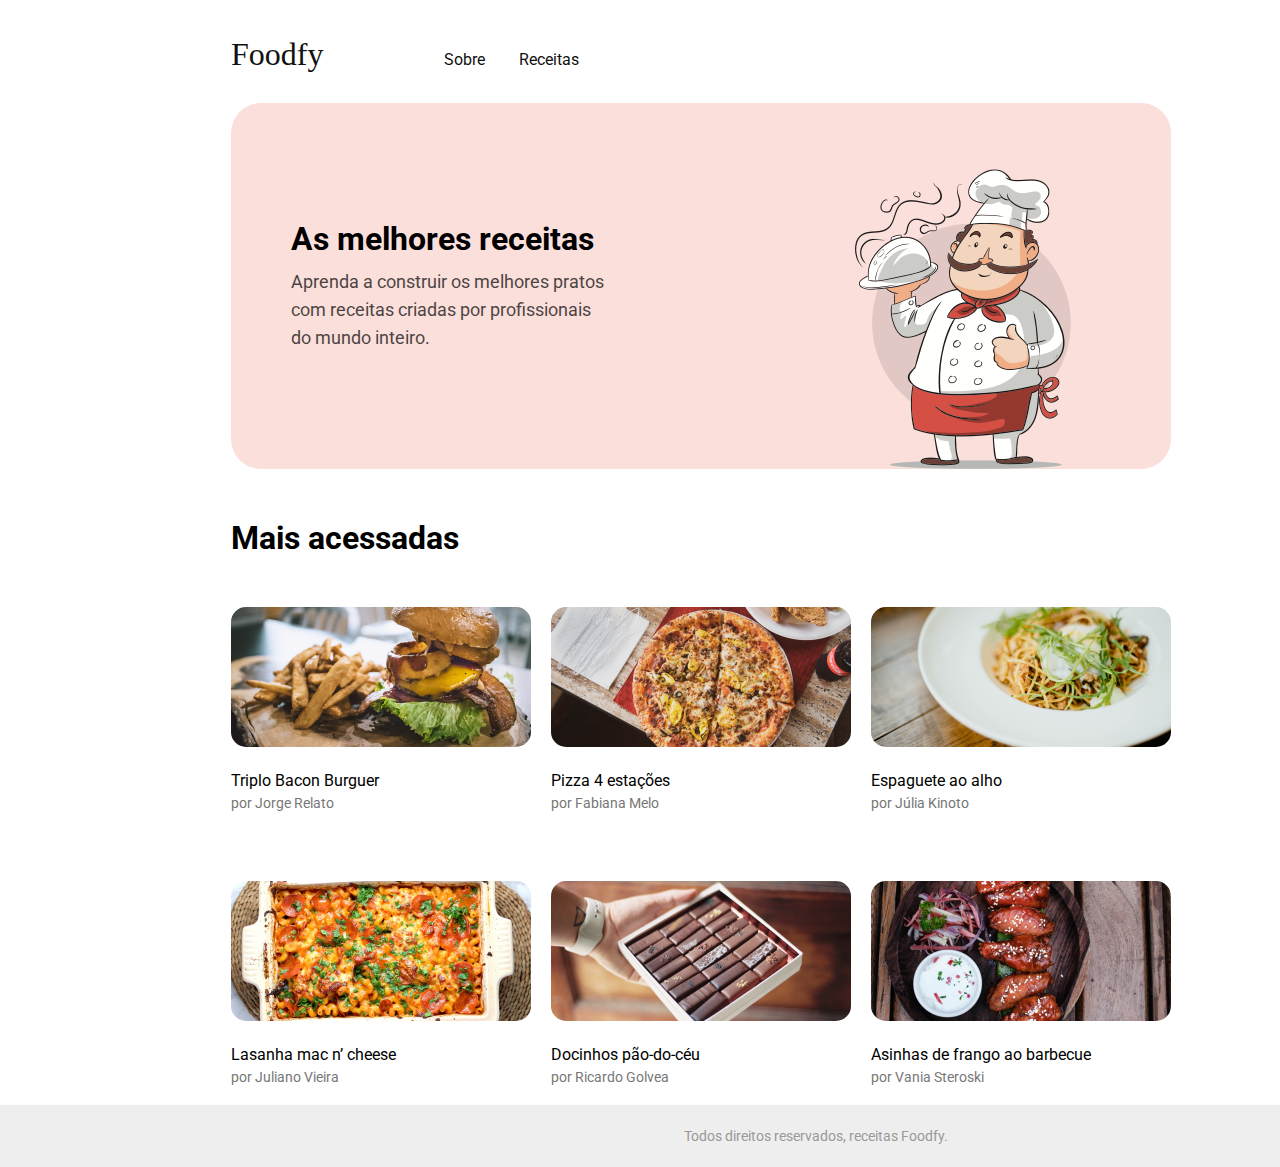
<file: index.html>
<!DOCTYPE html>

<html>

    <head>
        <title>Foodfy</title>
        <link rel="stylesheet" href="style.css">
    </head>

    <body>
        <header>
                <a href="/index.html">Foodfy </a>
                <a href="/sobre.html">Sobre</a>
                <a href="/receitas.html">Receitas</a>
            </div>
        </header>
        
        
        <div id='wrapper'>
            <h1>As melhores receitas</h1>
            <h2>Aprenda a construir os melhores pratos
                com receitas criadas por profissionais
                do mundo inteiro.
            </h2>
            <img src="assets/chef.png" alt="chef">
        </div>

        <h1>Mais acessadas</h1>
        <section class="cards">
            <div class="card" id = "">
                <div class="card_image-conteiner">
                    <img src="assets/burger.png" alt="Triplo Bacon Burguer"/>
                </div>
                <div class="card__content">
                    <p>Triplo Bacon Burguer</p>
                </div>
                <div class="card__info">
                    <p>por Jorge Relato</p>
                    <p class="card__link"><a href="" target="_blank"></a></p>
                </div>
            </div>
            
            <div class="card" id = "">
                <div class="card_image-conteiner">
                    <img src="assets/pizza.png" alt="Triplo Bacon Burguer"/>
                </div>
                <div class="card__content">
                    <p>Pizza 4 estações</p>
                </div>
                <div class="card__info">
                    <p>por Fabiana Melo</p>
                    <p class="card__link"><a href="" target="_blank"></a></p>
                </div>
            </div>
            <div class="card" id = "">
                <div class="card_image-conteiner">
                    <img src="assets/espaguete.png" alt="Triplo Bacon Burguer"/>
                </div>
                <div class="card__content">
                    <p>Espaguete ao alho</p>
                </div>
                <div class="card__info">
                    <p>por Júlia Kinoto</p>
                    <p class="card__link"><a href="" target="_blank"></a></p>
                </div>
            </div>
            <div class="card" id = "">
                <div class="card_image-conteiner">
                    <img src="assets/lasanha.png" alt="Triplo Bacon Burguer"/>
                </div>
                <div class="card__content">
                    <p>Lasanha mac n’ cheese</p>
                </div>
                <div class="card__info">
                    <p>por Juliano Vieira</p>
                    <p class="card__link"><a href="" target="_blank"></a></p>
                </div>
            </div>
            <div class="card" id = "">
                <div class="card_image-conteiner">
                    <img src="assets/doce.png" alt="Docinhos pão-do-céu"/>
                </div>
                <div class="card__content">
                    <p>Docinhos pão-do-céu</p>
                </div>
                <div class="card__info">
                    <p>por Ricardo Golvea</p>
                    <p class="card__link"><a href="" target="_blank"></a></p>
                </div>
            </div>
            <div class="card" id = "">
                <div class="card_image-conteiner">
                    <img src="assets/asinhas.png" alt="Asinhas de frango ao barbecue"/>
                </div>
                <div class="card__content">
                    <p>Asinhas de frango ao barbecue</p>
                </div>
                <div class="card__info">
                    <p>por Vania Steroski</p>
                    <p class="card__link"><a href="" target="_blank"></a></p>
                </div>
            </div>
        </section>

        <footer>
            <div class="footer">
                <h1>Todos direitos reservados, receitas Foodfy.</h1>
            </div>
    </body>

    </html>
</file>
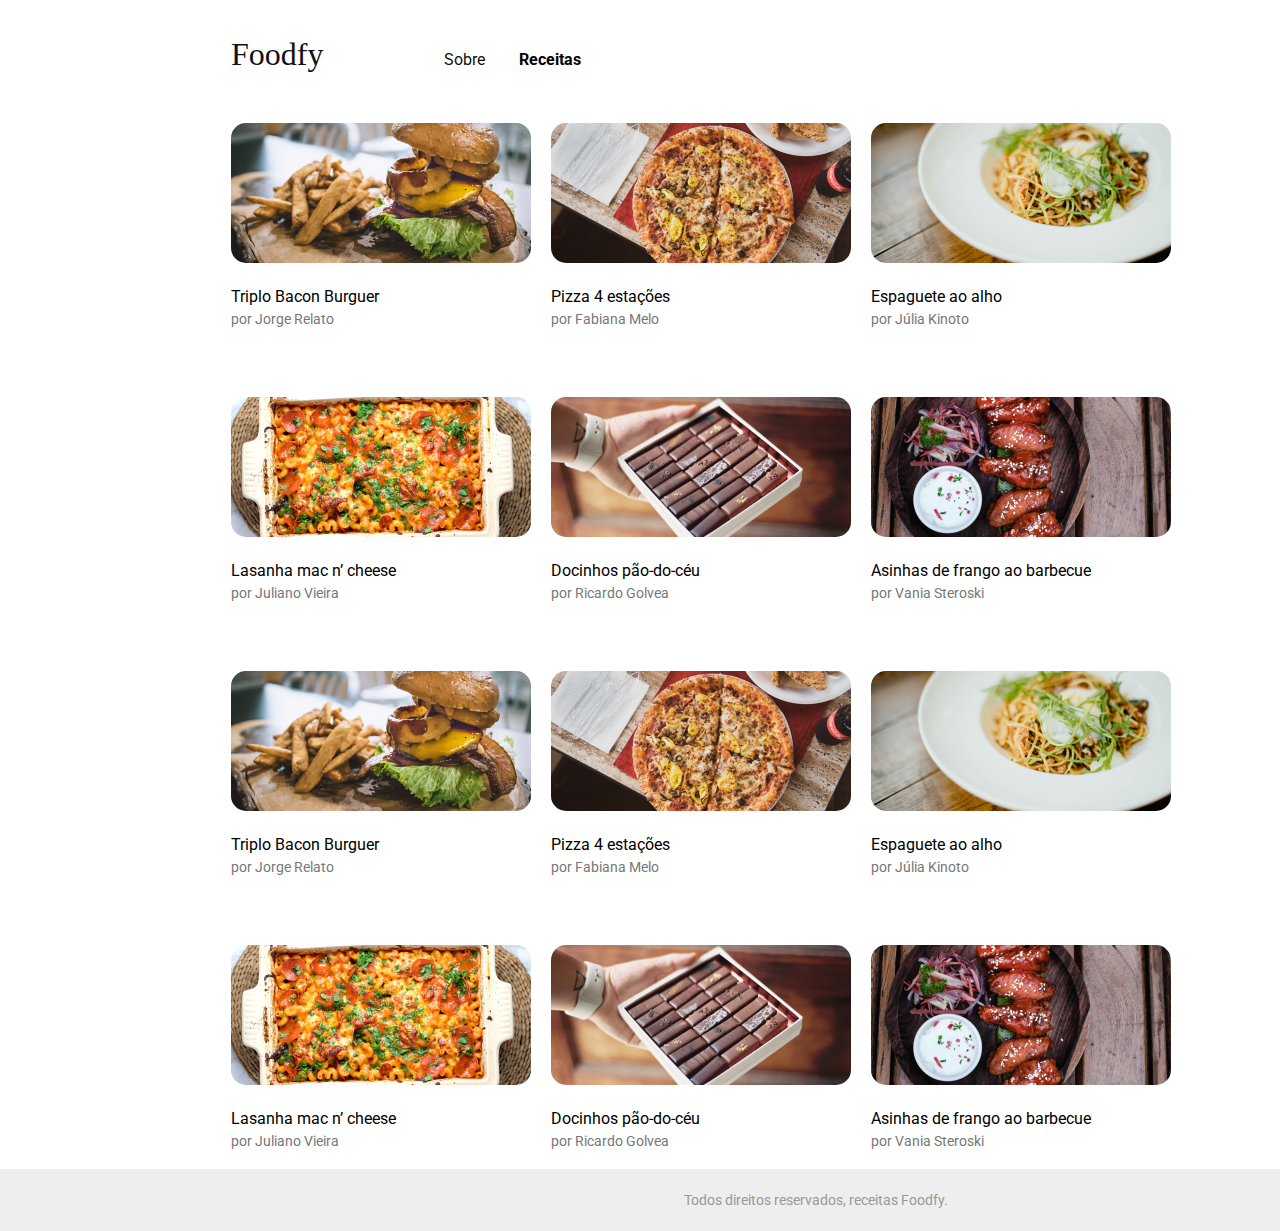
<file: receitas.html>
<!DOCTYPE html>

<html>

    <head>
        <title>Sobre o Foodfy</title>
        <link rel="stylesheet" href="style.css">
    </head>

    <body>
        <header>
                <a href="/index.html">Foodfy </a>
                <a href="/sobre.html">Sobre</a>
                <a3 href="/receitas.html">Receitas</a3>
            </div>
        </header>
        
        <section class="cards" id="burguer">
            <div class="card">
                <div class="card_image-conteiner">
                    <img src="assets/burger.png" alt="Triplo Bacon Burguer"/>
                </div>
                <div class="card__content">
                    <p>Triplo Bacon Burguer</p>
                </div>
                <div class="card__info">
                    <p>por Jorge Relato</p>
                    <p class="card__link"><a href="home/george/Área de Trabalho/rocketseat/Bootcamp/bootcamp-launchbase-desafios-02-master/layouts/assets" target="_blank"></a></p>
                </div>
            </div>
            
            <div class="card" id="pizza">
                <div class="card_image-conteiner">
                    <img src="assets/pizza.png" alt="Triplo Bacon Burguer"/>
                </div>
                <div class="card__content">
                    <p>Pizza 4 estações</p>
                </div>
                <div class="card__info">
                    <p>por Fabiana Melo</p>
                    <p class="card__link"><a href="" target="_blank"></a></p>
                </div>
            </div>
            <div class="card" id="espaguete">
                <div class="card_image-conteiner">
                    <img src="assets/espaguete.png" alt="Triplo Bacon Burguer"/>
                </div>
                <div class="card__content">
                    <p>Espaguete ao alho</p>
                </div>
                <div class="card__info">
                    <p>por Júlia Kinoto</p>
                    <p class="card__link"><a href="" target="_blank"></a></p>
                </div>
            </div>
            <div class="card" id="lasanha">
                <div class="card_image-conteiner">
                    <img src="assets/lasanha.png" alt="Triplo Bacon Burguer"/>
                </div>
                <div class="card__content">
                    <p>Lasanha mac n’ cheese</p>
                </div>
                <div class="card__info">
                    <p>por Juliano Vieira</p>
                    <p class="card__link"><a href="" target="_blank"></a></p>
                </div>
            </div>
            <div class="card" id="docinhos">
                <div class="card_image-conteiner">
                    <img src="assets/doce.png" alt="Docinhos pão-do-céu"/>
                </div>
                <div class="card__content">
                    <p>Docinhos pão-do-céu</p>
                </div>
                <div class="card__info">
                    <p>por Ricardo Golvea</p>
                    <p class="card__link"><a href="" target="_blank"></a></p>
                </div>
            </div>
            <div class="card" id="asinhas">
                <div class="card_image-conteiner">
                    <img src="assets/asinhas.png" alt="Asinhas de frango ao barbecue"/>
                </div>
                <div class="card__content">
                    <p>Asinhas de frango ao barbecue</p>
                </div>
                <div class="card__info">
                    <p>por Vania Steroski</p>
                    <p class="card__link"><a href="" target="_blank"></a></p>
                </div>
            </div>
            <div class="card" id="burguer">
                <div class="card_image-conteiner">
                    <img src="assets/burger.png" alt="Triplo Bacon Burguer"/>
                </div>
                <div class="card__content">
                    <p>Triplo Bacon Burguer</p>
                </div>
                <div class="card__info">
                    <p>por Jorge Relato</p>
                    <p class="card__link"><a href="" target="_blank"></a></p>
                </div>
            </div>
            
            <div class="card">
                <div class="card_image-conteiner">
                    <img src="assets/pizza.png" alt="Triplo Bacon Burguer"/>
                </div>
                <div class="card__content">
                    <p>Pizza 4 estações</p>
                </div>
                <div class="card__info">
                    <p>por Fabiana Melo</p>
                    <p class="card__link"><a href="" target="_blank"></a></p>
                </div>
            </div>
            <div class="card" id="espaguete">
                <div class="card_image-conteiner">
                    <img src="assets/espaguete.png" alt="Triplo Bacon Burguer"/>
                </div>
                <div class="card__content">
                    <p>Espaguete ao alho</p>
                </div>
                <div class="card__info">
                    <p>por Júlia Kinoto</p>
                    <p class="card__link"><a href="" target="_blank"></a></p>
                </div>
            </div>
            <div class="card" id="lasanha"> 
                <div class="card_image-conteiner">
                    <img src="assets/lasanha.png" alt="Triplo Bacon Burguer"/>
                </div>
                <div class="card__content">
                    <p>Lasanha mac n’ cheese</p>
                </div>
                <div class="card__info">
                    <p>por Juliano Vieira</p>
                    <p class="card__link"><a href="" target="_blank"></a></p>
                </div>
            </div>
            <div class="card" id="docinhos">
                <div class="card_image-conteiner">
                    <img src="assets/doce.png" alt="Docinhos pão-do-céu"/>
                </div>
                <div class="card__content">
                    <p>Docinhos pão-do-céu</p>
                </div>
                <div class="card__info">
                    <p>por Ricardo Golvea</p>
                    <p class="card__link"><a href="" target="_blank"></a></p>
                </div>
            </div>
            <div class="card" id="asinhas">
                <div class="card_image-conteiner">
                    <img src="assets/asinhas.png" alt="Asinhas de frango ao barbecue"/>
                </div>
                <div class="card__content">
                    <p>Asinhas de frango ao barbecue</p>
                </div>
                <div class="card__info">
                    <p>por Vania Steroski</p>
                    <p class="card__link"><a href="" target="_blank"></a></p>
                </div>
            </div>

        </section>

        <div class="modal-overlay">
            <div class="modal">
                <a class="close-modal">
                    <i class="close"><p> Fechar modal</p>
                    </i>
                </a>
            <div class="modal-content">
                <iframe src="" frameborder="0"></iframe>
            </div>
            </div>

        </div>

        
        <script src="scripts.js"></script>
        
        
        <footer>
            <div class="footer">
                <h1>Todos direitos reservados, receitas Foodfy.</h1>
            </div>
        </footer>
        
    </body>

    </html>
</file>
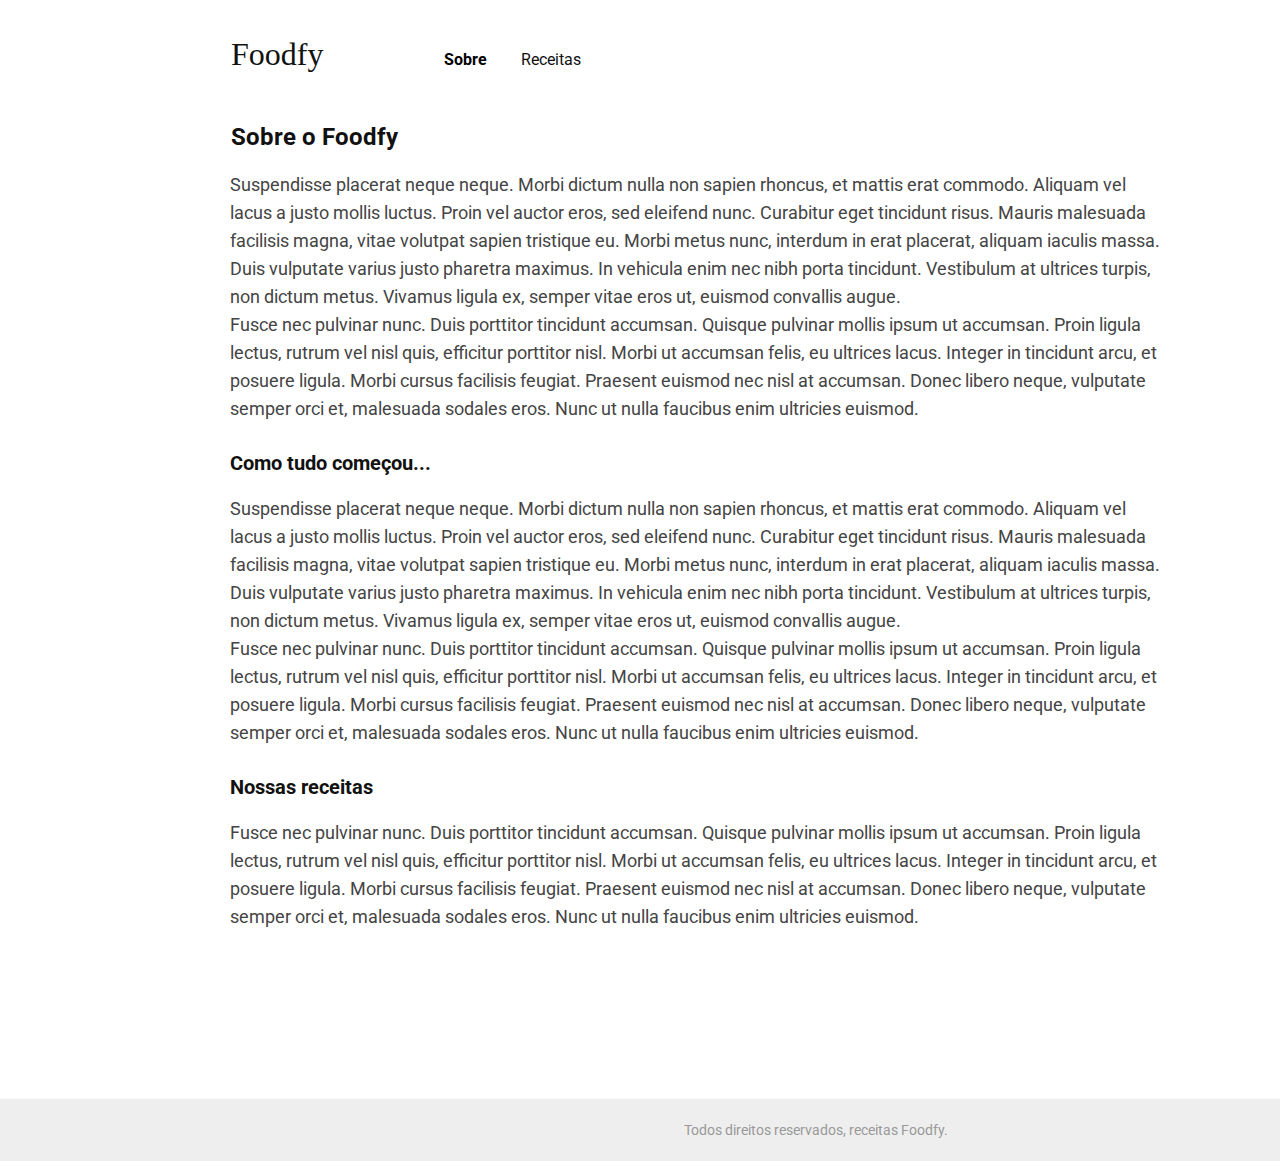
<file: sobre.html>
<!DOCTYPE html>

<html>

    <head>
        <title>Sobre o Foodfy</title>
        <link rel="stylesheet" href="style.css">
    </head>

    <body>
        <header>
                <a href="/index.html">Foodfy </a>
                <a2 href="/sobre.html">Sobre</a2>
                <a href="/receitas.html">Receitas</a>
            </div>
        </header>
        
        <div class="text">
            <h1>Sobre o Foodfy</h1>
            <p>Suspendisse placerat neque neque. Morbi dictum nulla non sapien rhoncus, et mattis erat commodo. Aliquam vel lacus a justo mollis luctus. Proin vel auctor eros, sed eleifend nunc. Curabitur eget tincidunt risus. Mauris malesuada facilisis magna, vitae volutpat sapien tristique eu. Morbi metus nunc, interdum in erat placerat, aliquam iaculis massa. Duis vulputate varius justo pharetra maximus. In vehicula enim nec nibh porta tincidunt. Vestibulum at ultrices turpis, non dictum metus. Vivamus ligula ex, semper vitae eros ut, euismod convallis augue.<br>

                Fusce nec pulvinar nunc. Duis porttitor tincidunt accumsan. Quisque pulvinar mollis ipsum ut accumsan. Proin ligula lectus, rutrum vel nisl quis, efficitur porttitor nisl. Morbi ut accumsan felis, eu ultrices lacus. Integer in tincidunt arcu, et posuere ligula. Morbi cursus facilisis feugiat. Praesent euismod nec nisl at accumsan. Donec libero neque, vulputate semper orci et, malesuada sodales eros. Nunc ut nulla faucibus enim ultricies euismod.</p>
            <h2>Como tudo começou...</h2>
            <p>Suspendisse placerat neque neque. Morbi dictum nulla non sapien rhoncus, et mattis erat commodo. Aliquam vel lacus a justo mollis luctus. Proin vel auctor eros, sed eleifend nunc. Curabitur eget tincidunt risus. Mauris malesuada facilisis magna, vitae volutpat sapien tristique eu. Morbi metus nunc, interdum in erat placerat, aliquam iaculis massa. Duis vulputate varius justo pharetra maximus. In vehicula enim nec nibh porta tincidunt. Vestibulum at ultrices turpis, non dictum metus. Vivamus ligula ex, semper vitae eros ut, euismod convallis augue.<br>

                Fusce nec pulvinar nunc. Duis porttitor tincidunt accumsan. Quisque pulvinar mollis ipsum ut accumsan. Proin ligula lectus, rutrum vel nisl quis, efficitur porttitor nisl. Morbi ut accumsan felis, eu ultrices lacus. Integer in tincidunt arcu, et posuere ligula. Morbi cursus facilisis feugiat. Praesent euismod nec nisl at accumsan. Donec libero neque, vulputate semper orci et, malesuada sodales eros. Nunc ut nulla faucibus enim ultricies euismod.</p>
            <h3>Nossas receitas</h3>
            <p>
                Fusce nec pulvinar nunc. Duis porttitor tincidunt accumsan. Quisque pulvinar mollis ipsum ut accumsan. Proin ligula lectus, rutrum vel nisl quis, efficitur porttitor nisl. Morbi ut accumsan felis, eu ultrices lacus. Integer in tincidunt arcu, et posuere ligula. Morbi cursus facilisis feugiat. Praesent euismod nec nisl at accumsan. Donec libero neque, vulputate semper orci et, malesuada sodales eros. Nunc ut nulla faucibus enim ultricies euismod.
            </p>
        </div>

        <footer>
            <div class="footer">
                <h1>Todos direitos reservados, receitas Foodfy.</h1>
            </div>
    </body>

    </html>
</file>
<file: style.css>
@import url('https://fonts.googleapis.com/css?family=Roboto:400,700&display=swap');

*{
    padding: 0;
    border: 0;
    margin: 0;
}
body{

    background:white
}
header{
    margin-top: 36.1px;
    margin-left: 231px;
    text-align: top left;
    word-spacing: 30px;
    font-size: 16px;
    position: relative;   
}

a{
    text-decoration: none;
    color: #111111;
    font-family: 'Roboto', sans-serif;
    font-weight: normal;
    font-size: 16px;
    line-height: 0px 19px;
    width: 62px;
    height: 19px;
}
a:first-child {
    font-family: 'Times New Roman', Times, serif;
    word-spacing: 112.4px;
    opacity: 100%;
    font-size: 32px;
    text-decoration: none;
    color:#111111;
}


/* ==== background =====*/

#wrapper{
    margin-left: 231px;
    margin-top: 30px;
    width: 940px;
    height: 366px;
    background: #FBDFDB;
    border-radius: 30px;
    border-radius: 30px;
    opacity: 100%;
    position: relative;
}

#wrapper h1{
    font-family: 'Roboto', sans-serif;
    font-size: 32px;
    line-height: 38px;
    margin-top: 8px;
    opacity: 100%;
    font-weight: bold;
    position: absolute;
    margin-top: 117px;
    margin-left: 60px;

}

#wrapper h2{
    opacity: 0.7;
    font-family: 'Roboto', sans-serif;
    font-size: 18px;
    color: #000000;
    line-height: 28px;
    font-weight: normal;
    position: absolute;
    width: 316px;
    height: 84px;
    margin-top: 165px;
    margin-left: 60px;
    
}

#wrapper img{
    position: 854px 159px;
    width: 216px;
    height: 300px;
    margin-left: 624px;
    margin-top: 66px;
}

/* ======= Cards =========*/

h1{
    margin-left: 231px;
    font-family: 'Roboto';
    font-weight: bold;
    size: 24px;
    margin-top: 50px;

}
.cards{
    display: grid;
    grid-template-columns: 1fr 1fr 1fr;
    margin-left: 231px;
    margin-right: 231px;
}
.card img{
    width: 300px;
    height: 140px;
    border-radius: 15px;
    border-radius: 15px;
    margin-top: 50px;
    margin-right: 20px;
}

.card__content{
    font-family: 'Roboto';
    font-weight: normal;
    size: 14px;
    margin-top: 20px;

}

.card__info{
    font-family: 'Roboto';
    font-weight: normal;
    font-size: 14px;
    color: #777777;
    margin-top:1px;
    margin-bottom: 20px;
}

/*======footer==========*/

.footer{
    background-color: #eeeeee;
    width: 1400px;
    height: 62px;
    opacity: 100%;
    position: absolute
}

.footer h1{
    font-family: 'Roboto';
    font-weight: normal;
    font-size: 14px;
    color: #999999;
    text-align: center;
    margin-top: 23px;
}

/* ===== sobre ======*/
header a2{
    font-family: 'Roboto';
    font-weight: bold;
}
.text h1{
    font-family: 'Roboto';
    font-weight: bold;
    font-size: 24px;
    color: #111111;
    margin-bottom: 20px;
}

.text h2, h3{
    font-family: 'Roboto';
    font-weight: bold;
    font-size: 20px;
    color: #111111;
    margin-left: 230px;
    margin-bottom: 20px;
}

.text p{
    font-family: 'Roboto';
    font-weight: normal;
    font-size: 18px;
    color: #444444;
    line-height: 28px;
    width: 940px;
    height: 280px;
    margin-left: 230px;
}

/* ==== Receitas ==== */

header a3{
    font-family: 'Roboto';
    font-weight: bold;
}

.card__info{
    font-family: 'Roboto';
    font-weight: normal;
    font-size: 14px;
    color: #777777;
    margin-top:5px;
}

/* === Modal.overlay === */
.modal-overlay{
    background: rgb(0, 0, 0, 0.6);
    width: 100%;
    height: 100%;
    position: fixed;
    top: 0;
    opacity: 0;
    visibility: hidden;
}
.modal{
    background-color: #FFFFFF;
    opacity: 100%;
    width: 660px;
    height: 413px;
    margin: 26.4vh auto ;
    position: relative;
    border-radius: 16px;
}

.modal .close-modal{
    font-family: 'Roboto';
    font-weight: 'regular';
    font-size: 16px;
    color: #999999;
    line-height: 19px;
    position: absolute;
    right: 281px;
    bottom: 30px ;
    cursor: pointer;

}

/* === Modal.active === */

.modal-overlay.active{
    opacity: 1;
    visibility: visible;
}

.iframe{
    width: 600px;
    height: 200px;
    border-radius: 15px;
}
</file>
